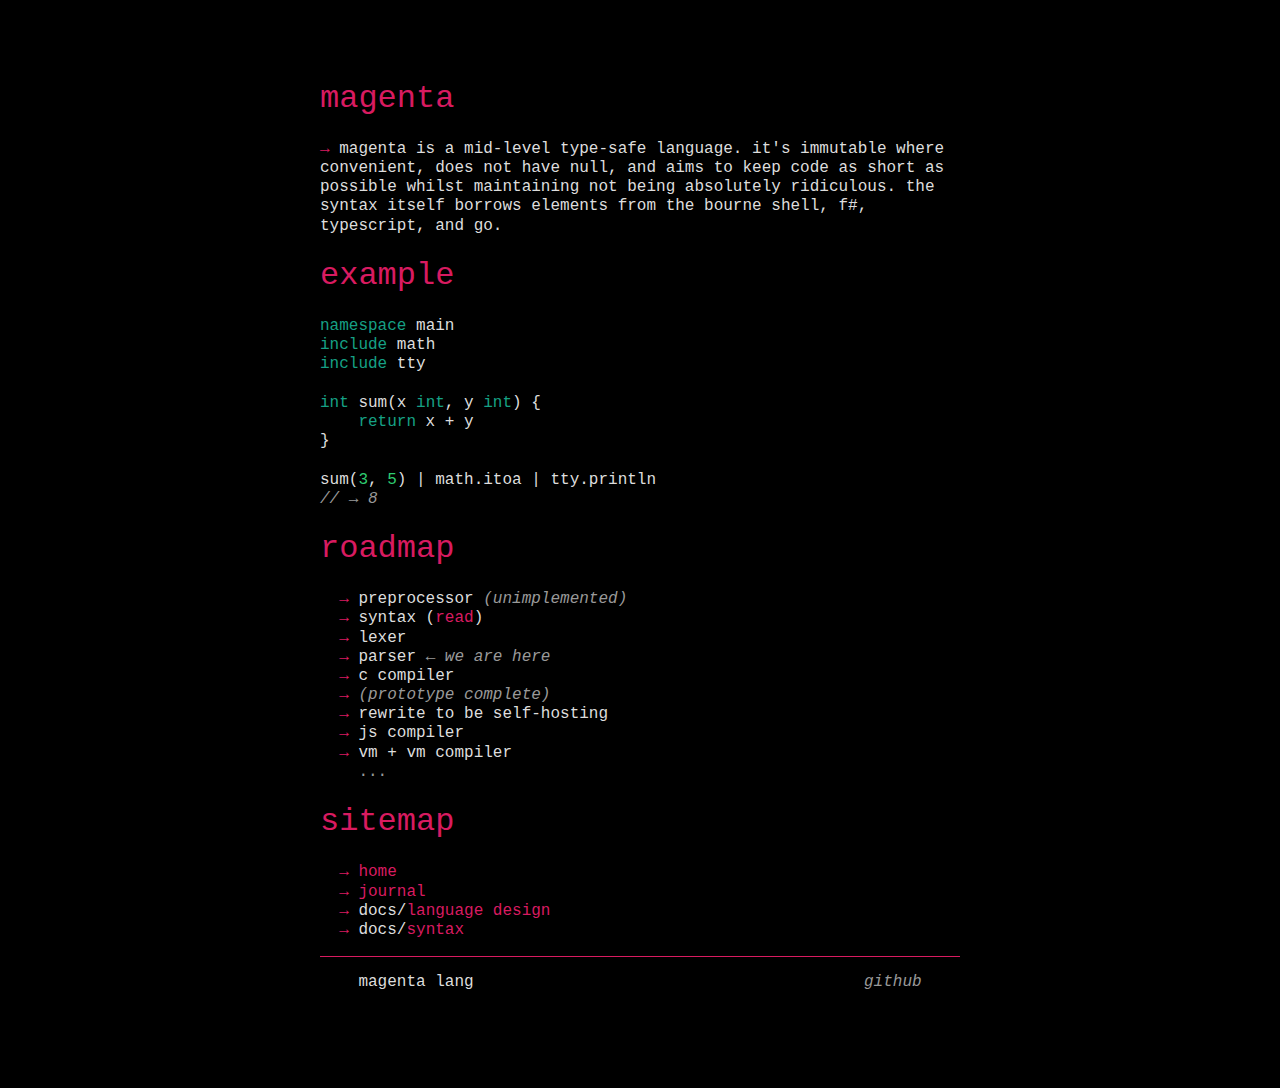
<file: index.html>
<!DOCTYPE html>
<html lang="en">
<head>
	<meta charset="utf-8">
	<meta http-equiv="X-UA-Compatible" content="IE=edge">
	<meta name="viewport" content="width=device-width, initial-scale=1">
	<link rel="shortcut icon" href="src/favicon.ico" type="image/x-icon">
	<link rel="stylesheet" href="src/doc.css">
	<title>magenta programming language</title>
</head>
<body>
	<section>
		<h1>magenta</h1>
		<p>magenta is a mid-level type-safe language. it's immutable where convenient, does not have null, and aims to keep code as short as possible whilst maintaining not being absolutely ridiculous. the syntax itself borrows elements from the bourne shell, f#, typescript, and go.</p>
	</section>

	<section>
		<h1>example</h1>
		<pre><span class="keyword">namespace</span> main
<span class="keyword">include</span> math
<span class="keyword">include</span> tty

<span class="keyword">int</span> sum(x <span class="keyword">int</span>, y <span class="keyword">int</span>) {
	<span class="keyword">return</span> x + y
}

sum(<span class="value">3</span>, <span class="value">5</span>) | math.itoa | tty.println
<span class="comment">// &rightarrow; 8</span>
</pre>
	</section>

	<section>
		<h1>roadmap</h1>
		<ul class="todo">
			<li>preprocessor <span class="note">(unimplemented)</span></li>
			<li>syntax (<a href="docs/syntax.html">read</a>)</li>
			<li>lexer</li>
			<li>parser <span class="note">&leftarrow; we are here</span></li>
			<li>c compiler</li>
			<li class="note">(prototype complete)</li>
			<li>rewrite to be self-hosting</li>
			<li>js compiler</li>
			<li>vm + vm compiler</li>
		</ul>
	</section>

	<section>
		<h1>sitemap</h1>
		<ul>
			<li><a href="/">home</a></li>
			<li><a href="journal.html">journal</a></li>
			<li>docs/<a href="docs/language-design.html">language design</a></li>
			<li>docs/<a href="docs/syntax.html">syntax</a></li>
		</ul>
	</section>

	<footer>
		<hr>
		<div class="copyright">
			<p>magenta lang</p>
			<p>
				<a href="https://github.com/magentalang">github</a>
			</p>
		</div>
	</footer>
</body>
</html>
</file>
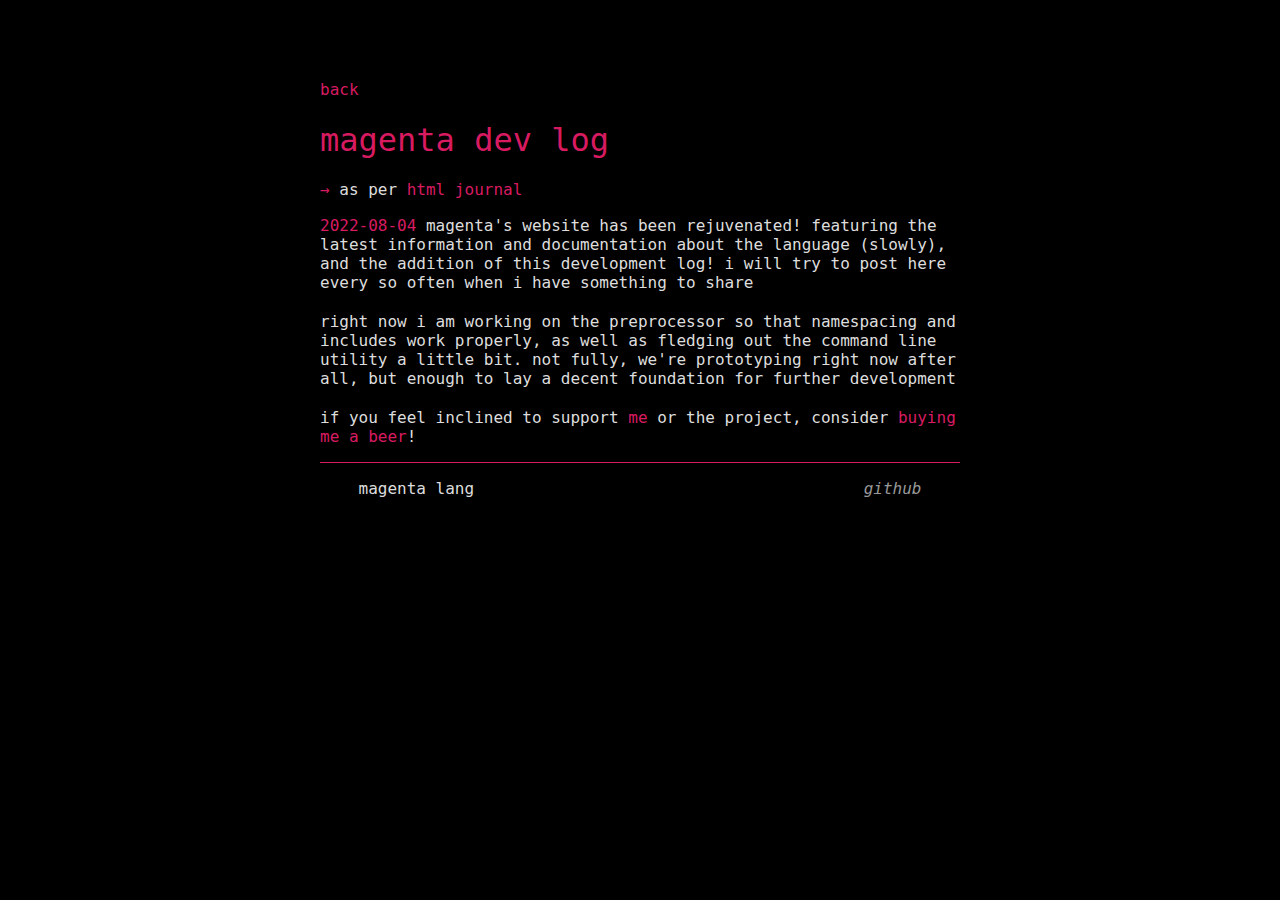
<file: journal.html>
<!DOCTYPE html>
<html lang="en">
<head>
	<meta charset="utf-8">
	<meta http-equiv="X-UA-Compatible" content="IE=edge">
	<meta name="viewport" content="width=device-width, initial-scale=1">
	<link rel="shortcut icon" href="../src/favicon.ico" type="image/x-icon">
	<link rel="stylesheet" href="../src/doc.css">
	<title>journal – magenta</title>
</head>
<body>
	<a href="/">back</a>

	<section>
		<h1>magenta dev log</h1>
		<p>as per <a href="https://journal.miso.town/">html journal</a></p>
	</section>

	<article>
		<h2>2022-08-04</h2>
		<p>magenta's website has been rejuvenated! featuring the latest information and documentation about the language (slowly), and the addition of this development log! i will try to post here every so often when i have something to share
		<br><br>
		right now i am working on the preprocessor so that namespacing and includes work properly, as well as fledging out the command line utility a little bit. not fully, we're prototyping right now after all, but enough to lay a decent foundation for further development
		<br><br>
		if you feel inclined to support <a href="https://zvava.org">me</a> or the project, consider <a href="https://www.buymeacoffee.com/zvavaxox">buying me a beer</a>!
		</p>
	</article>

	<footer>
		<hr>
		<div class="copyright">
			<p>magenta lang</p>
			<p>
				<a href="https://github.com/magentalang">github</a>
			</p>
		</div>
	</footer>
</body>
</html>
</file>
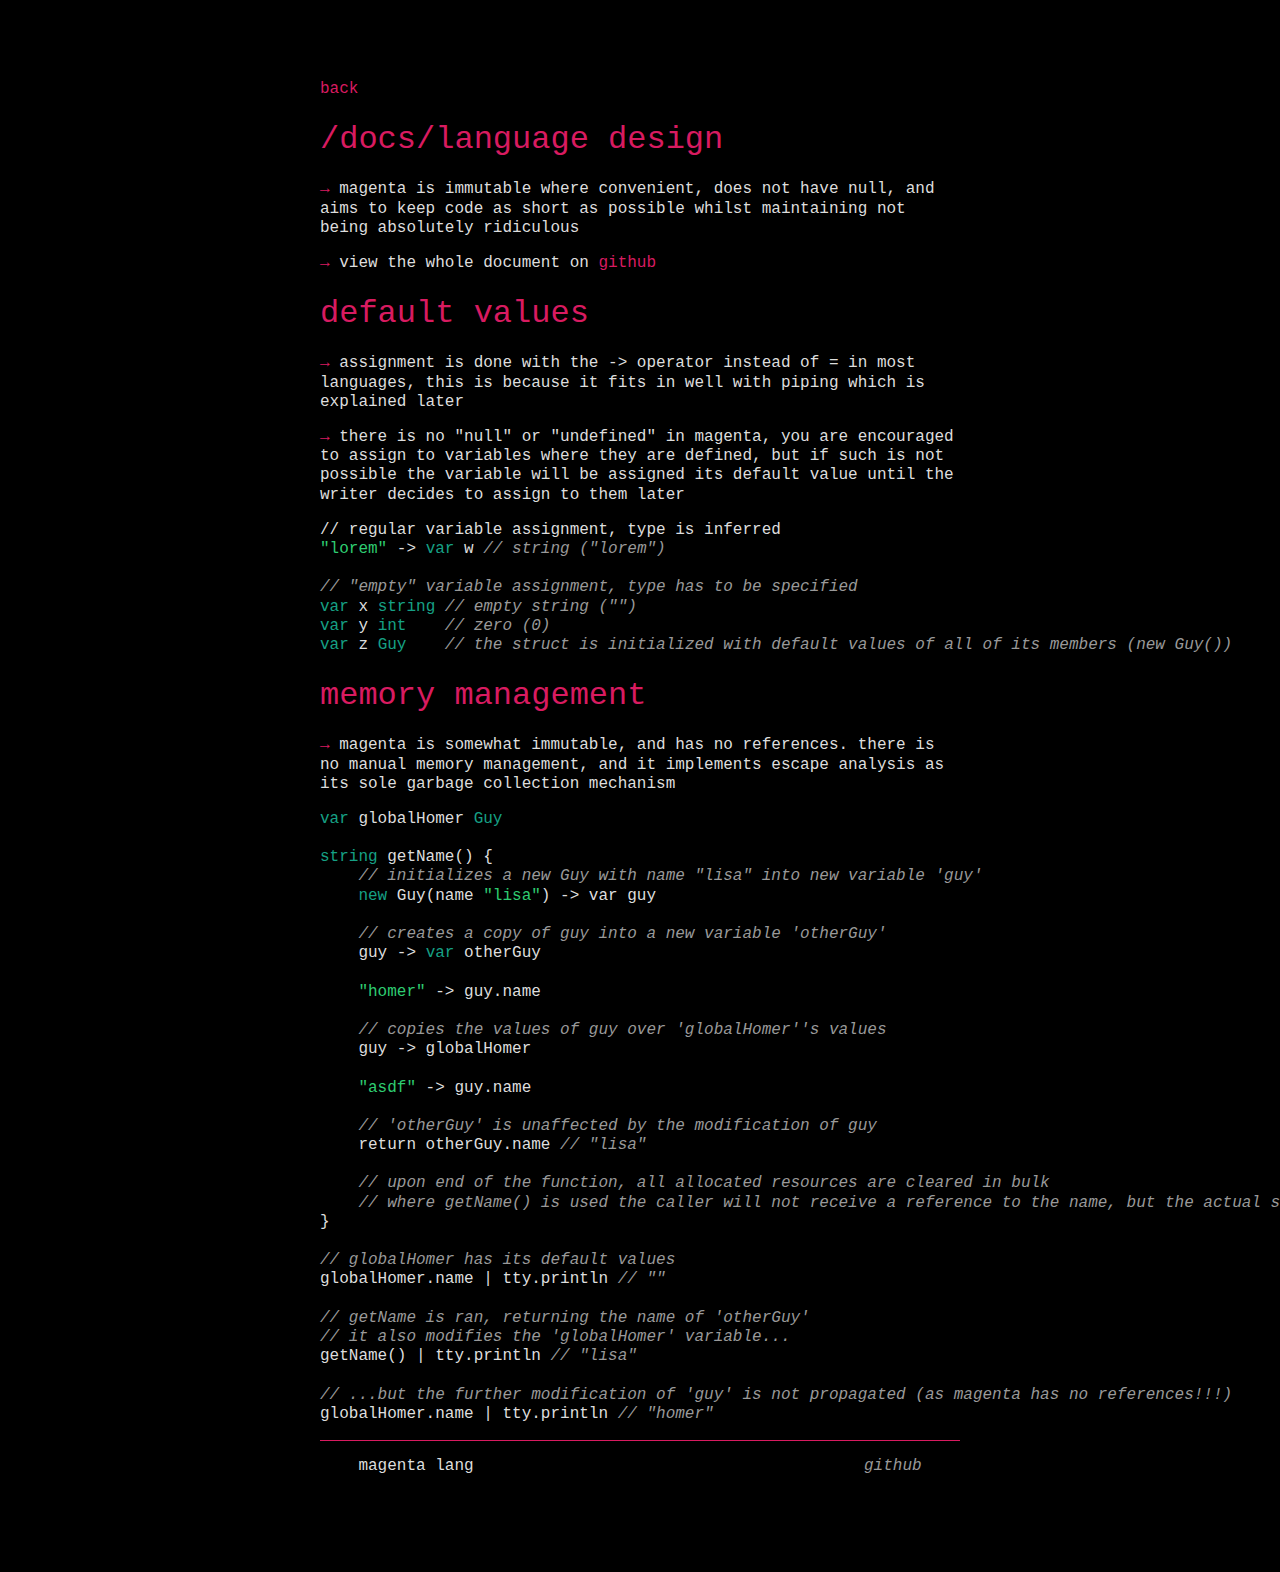
<file: docs/language-design.html>
<!DOCTYPE html>
<html lang="en">
<head>
	<meta charset="utf-8">
	<meta http-equiv="X-UA-Compatible" content="IE=edge">
	<meta name="viewport" content="width=device-width, initial-scale=1">
	<link rel="shortcut icon" href="../src/favicon.ico" type="image/x-icon">
	<link rel="stylesheet" href="../src/doc.css">
	<title>language design – magenta</title>
</head>
<body>
	<a href="../">back</a>

	<section>
		<h1>/docs/language design</h1>
		<p>magenta is immutable where convenient, does not have null, and aims to keep code as short as possible whilst maintaining not being absolutely ridiculous</p>
		<p>view the whole document on <a href="https://github.com/magentalang/magenta">github</a></p>
	</section>

	<section>
		<h1>default values</h1>
		<p>assignment is done with the -> operator instead of = in most languages, this is because it fits in well with piping which is explained later</p>

		<p>there is no "null" or "undefined" in magenta, you are encouraged to assign to variables where they are defined, but if such is not possible the variable will be assigned its default value until the writer decides to assign to them later</p>

		<pre>// regular variable assignment, type is inferred
<span class="value">"lorem"</span> -> <span class="keyword">var</span> w <span class="comment">// string ("lorem")</span>

<span class="comment">// "empty" variable assignment, type has to be specified</span>
<span class="keyword">var</span> x <span class="keyword">string</span> <span class="comment">// empty string ("")</span>
<span class="keyword">var</span> y <span class="keyword">int</span>    <span class="comment">// zero (0)</span>
<span class="keyword">var</span> z <span class="keyword">Guy</span>    <span class="comment">// the struct is initialized with default values of all of its members (new Guy())</span></pre>
	</section>

	<section>
		<h1>memory management</h1>
		<p>magenta is somewhat immutable, and has no references. there is no manual memory management, and it implements escape analysis as its sole garbage collection mechanism</p>
		<pre><span class="keyword">var</span> globalHomer <span class="keyword">Guy</span>

<span class="keyword">string</span> getName() {
	<span class="comment">// initializes a new Guy with name "lisa" into new variable 'guy'</span>
	<span class="keyword">new</span> Guy(name <span class="value">"lisa"</span>) -> var guy

	<span class="comment">// creates a copy of guy into a new variable 'otherGuy'</span>
	guy -> <span class="keyword">var</span> otherGuy

	<span class="value">"homer"</span> -> guy.name

	<span class="comment">// copies the values of guy over 'globalHomer''s values</span>
	guy -> globalHomer

	<span class="value">"asdf"</span> -> guy.name

	<span class="comment">// 'otherGuy' is unaffected by the modification of guy</span>
	return otherGuy.name <span class="comment">// "lisa"</span>

	<span class="comment">// upon end of the function, all allocated resources are cleared in bulk
	// where getName() is used the caller will not receive a reference to the name, but the actual string itself</span>
}

<span class="comment">// globalHomer has its default values</span>
globalHomer.name | tty.println <span class="comment">// ""</span>

<span class="comment">// getName is ran, returning the name of 'otherGuy'
// it also modifies the 'globalHomer' variable...</span>
getName() | tty.println <span class="comment">// "lisa"</span>

<span class="comment">// ...but the further modification of 'guy' is not propagated (as magenta has no references!!!)</span>
globalHomer.name | tty.println <span class="comment">// "homer"</span></pre>
	</section>

	<footer>
		<hr>
		<div class="copyright">
			<p>magenta lang</p>
			<p>
				<a href="https://github.com/magentalang">github</a>
			</p>
		</div>
	</footer>
</body>
</html>
</file>
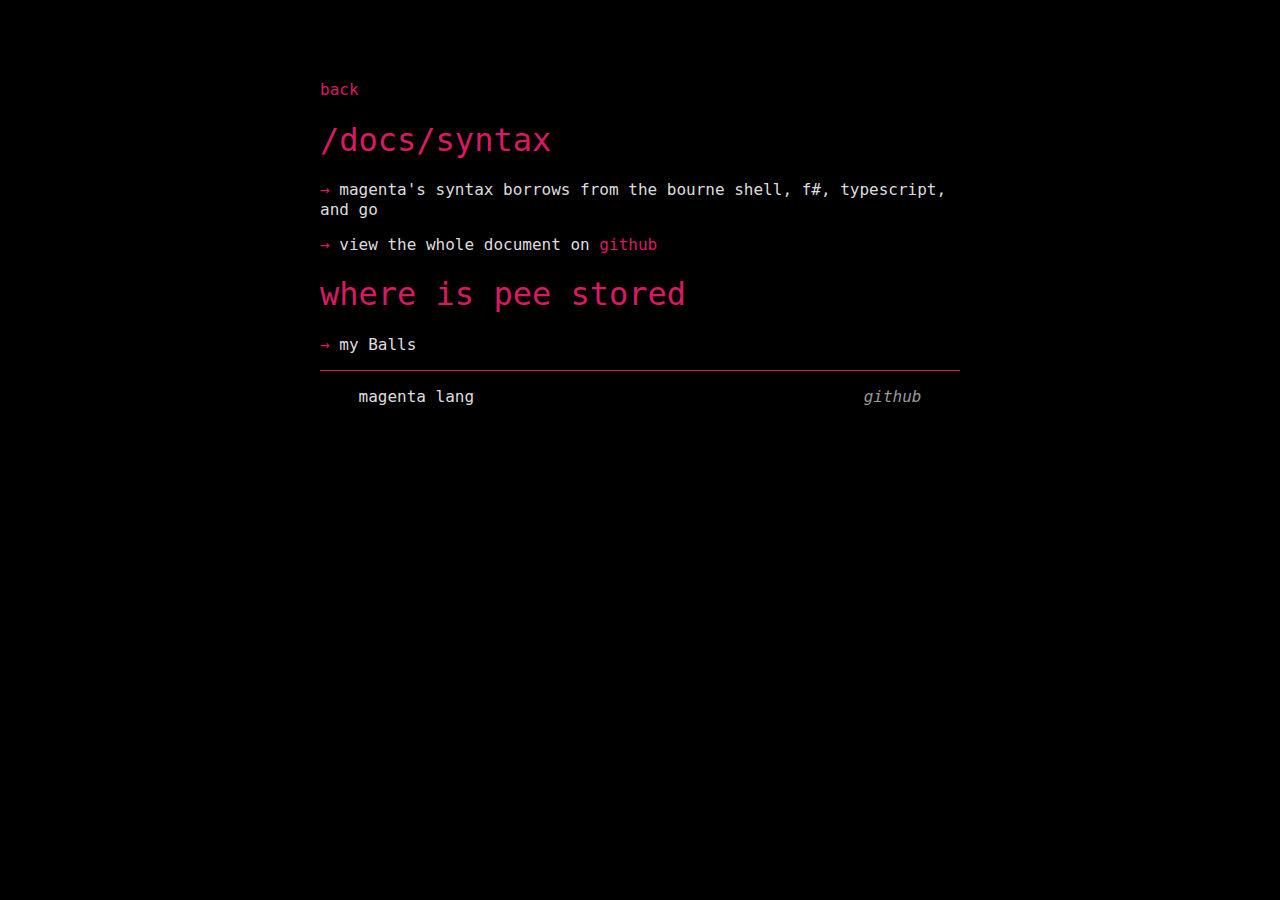
<file: docs/syntax.html>
<!DOCTYPE html>
<html lang="en">
<head>
	<meta charset="utf-8">
	<meta http-equiv="X-UA-Compatible" content="IE=edge">
	<meta name="viewport" content="width=device-width, initial-scale=1">
	<link rel="shortcut icon" href="../src/favicon.ico" type="image/x-icon">
	<link rel="stylesheet" href="../src/doc.css">
	<title>syntax – magenta</title>
</head>
<body>
	<a href="../">back</a>

	<section>
		<h1>/docs/syntax</h1>
		<p>magenta's syntax borrows from the bourne shell, f#, typescript, and go</p>
		<p>view the whole document on <a href="https://github.com/magentalang/magenta">github</a></p>
	</section>

	<section>
		<h1>where is pee stored</h1>
		<p>my Balls</p>
	</section>

	<footer>
		<hr>
		<div class="copyright">
			<p>magenta lang</p>
			<p>
				<a href="https://github.com/magentalang">github</a>
			</p>
		</div>
	</footer>
</body>
</html>
</file>
<file: src/doc.css>
body {
	width: 50%;
	max-width: 80ch;
	margin: 5rem auto;
	background: #000000;
	color: #dddddd;
	font-family: "Ubuntu Mono", monospace, serif;
	font-size: 1em;
	line-height: 1.2;
	tab-size: 4;
}

@media (orientation: portrait) {
	body {
		width: unset;
		margin: 5rem 3rem;
	}
}

/* titles */

h1, h2, h3, h4, h5, h6 {
	color: #d81b60;
	font-weight: normal;
	line-height: 1.2;
}

/* text */

section p::before {
	content: "→ ";
	color: #d81b60;
	white-space: pre;
}

a {
	color: #d81b60;
	text-decoration: none;
}

/* lists */

ul {
	padding-left: 2ch;
	list-style: none;
}

ul li::before {
	content: "→ ";
	color: #d81b60;
}

ul.todo::after {
	content: "  ...";
	color: #999999;
	display: block;
	white-space: pre;
}

.note {
	color: #999999;
	font-style: italic;
}

/* journal */

article {
	margin-bottom: 3rem;
}

article:last-of-type {
	margin-bottom: 0;
}

article h2 {
	display: inline;
	font-size: 1rem;
}

article p {
	display: inline;
}

/* footer */

footer {
	margin: 1rem 0;
}

footer hr {
	width: 100%;
	height: 1px;
	margin: 0;
	padding: 0;
	background: #d81b60;
	border: none;
}

.copyright {
	padding: 0 4ch;
	display: flex;
	justify-content: space-between;
}

footer a {
	color: #999999 !important;
	font-style: italic;
}

/* code */

pre {
	font-family: "Ubuntu Mono", monospace !important;
}

pre .comment { color: #999999; font-style: italic; }
pre .keyword { color: #16a085; }
pre .value   { color: #2ecc71; }
</file>
